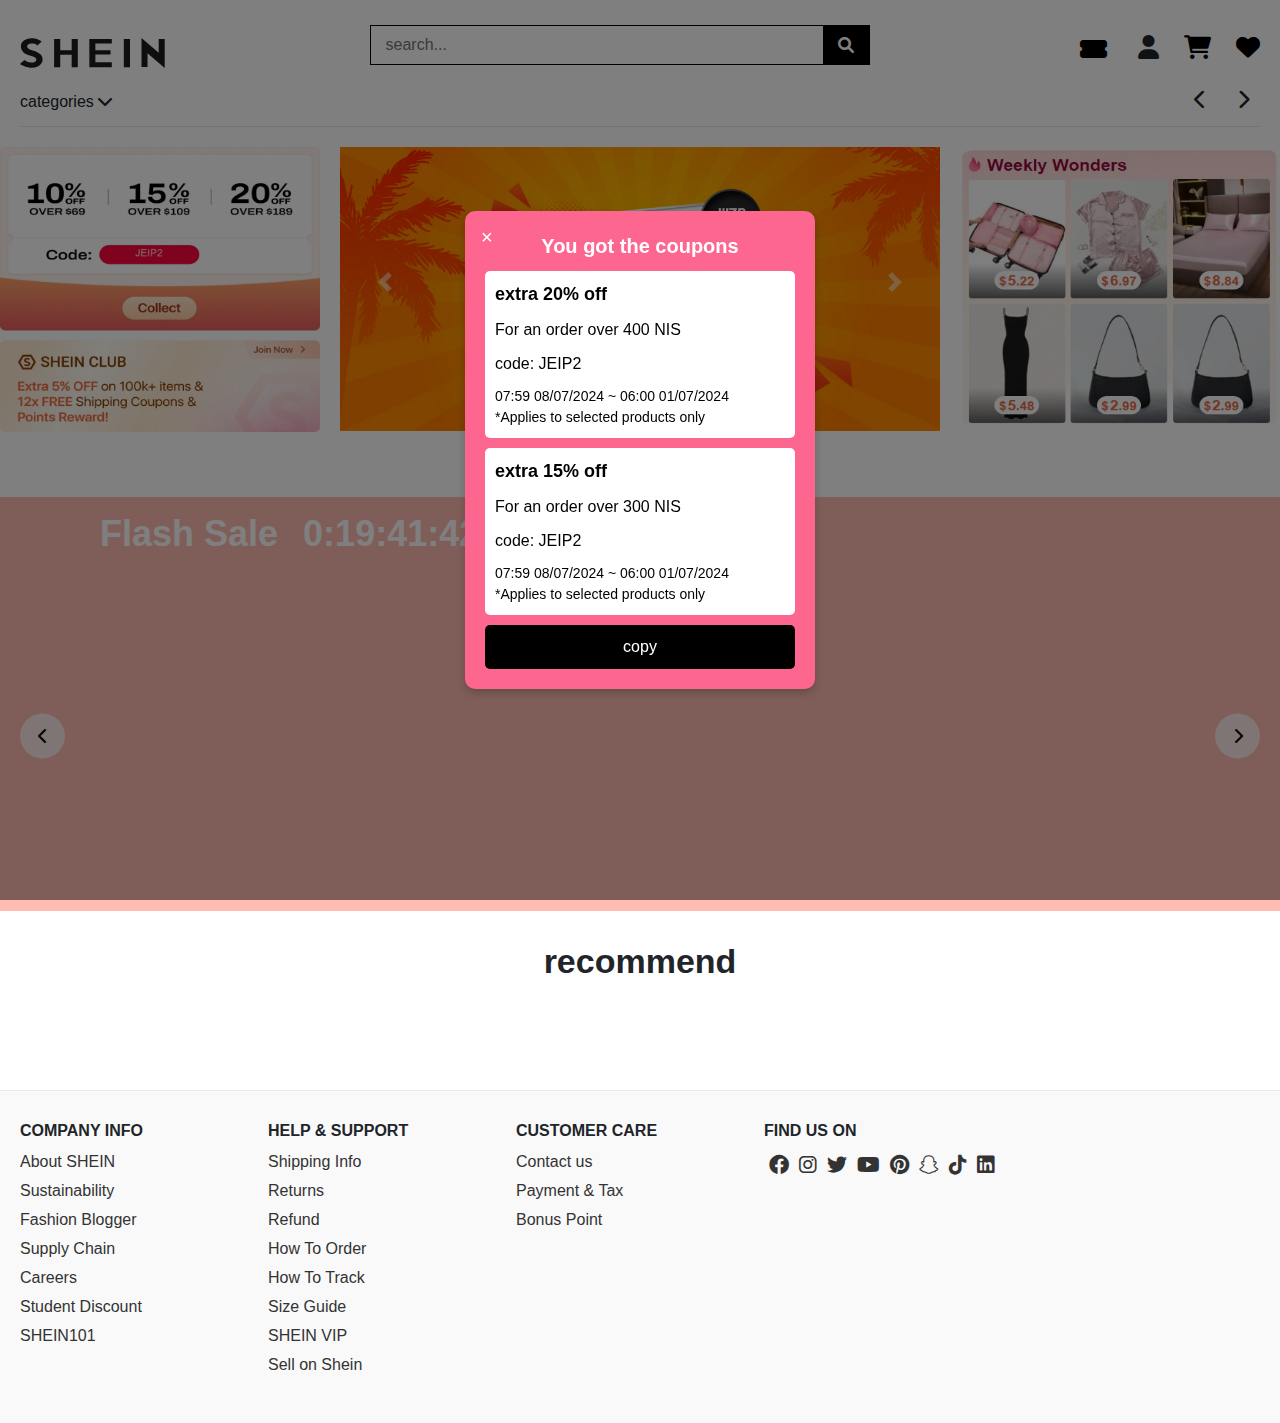
<file: index.html>
<!DOCTYPE html>
<html lang="en">
<head>
    <meta charset="UTF-8">
    <meta name="viewport" content="width=device-width, initial-scale=1.0">
    <title>Shein | homepage</title>
    <link href="https://stackpath.bootstrapcdn.com/bootstrap/4.5.2/css/bootstrap.min.css" rel="stylesheet">
    <link rel="stylesheet" href="https://cdnjs.cloudflare.com/ajax/libs/font-awesome/6.0.0-beta3/css/all.min.css">
    <link rel="stylesheet" href="styles.css">
</head>
<body>
    <div class="main-content">
    <nav>
        <div class="nav-top">
            <a href="index.html"><i class="logo"></i></a>
            <div class="search-bar">
                <input id="searchinput" type="text" placeholder="search...">
                <button onclick="search();">
                    <i class="fas fa-search search-icon"></i> 
                </button>
            </div>
            <div class="nav-icons">
                <button class="showcopon" onclick="showcopon();"><i class="fas fa-ticket-alt nav-icon"></i></button>
                <i class="fas fa-user nav-icon"></i>
                <a href="cart.html" class="cartnav"><i class="fas fa-shopping-cart nav-icon"></i></a>
                <a href="favourites.html" class="cartnav"><i class="fas fa-heart nav-icon"></i></a>
            </div>
        </div>
        <div class="nav-bottom">
            <ul class="categories">
                <li> categories <i class="fas fa-chevron-down"></i>
                    <ul class="categories-dropdown" id="listOfCategories">
                    </ul>
                </li>
            </ul>
            <div id="listOfCategories-nav">
                <div id="listOfCategoriesContainer"></div>
                <div id="scrollLeft"><i class="fas fa-chevron-left"></i></div>
                <div id="scrollRight"><i class="fas fa-chevron-right"></i></div>
            </div>
        </div>
        <hr class="hr">
    </nav>
    <main id="appear">
        
        <div class="images" id="carousel-img">
            <img src="imagesale.png" alt="saleimg" class="hotandsale">
            <div class="carousel-img">
                <div id="carouselExampleIndicators" class="carousel slide" data-ride="carousel">
                    <ol class="carousel-indicators">
                        <li data-target="#carouselExampleIndicators" data-slide-to="0" class="active"></li>
                        <li data-target="#carouselExampleIndicators" data-slide-to="1"></li>
                        <li data-target="#carouselExampleIndicators" data-slide-to="2"></li>
                        <li data-target="#carouselExampleIndicators" data-slide-to="3"></li>
                        <li data-target="#carouselExampleIndicators" data-slide-to="4"></li>
                        <li data-target="#carouselExampleIndicators" data-slide-to="5"></li>
                    </ol>
                    <div class="carousel-inner">
                        <div class="carousel-item active">
                            <img src="image1.webp" class="d-block w-100" alt="תמונה 1">
                        </div>
                        <div class="carousel-item">
                            <img src="image2.webp" class="d-block w-100" alt="תמונה 2">
                        </div>
                        <div class="carousel-item">
                            <img src="image3.webp" class="d-block w-100" alt="תמונה 3">
                        </div>
                        <div class="carousel-item">
                            <img src="image4.webp" class="d-block w-100" alt="תמונה 3">
                        </div>
                        <div class="carousel-item">
                            <img src="image5.webp" class="d-block w-100" alt="תמונה 2">
                        </div>
                        <div class="carousel-item">
                            <img src="image6.webp" class="d-block w-100" alt="תמונה 2">
                        </div>
                    </div>
                    <a class="carousel-control-prev" href="#carouselExampleIndicators" role="button" data-slide="prev">
                        <span class="carousel-control-prev-icon" aria-hidden="true"></span>
                        <span class="sr-only">קודם</span>
                    </a>
                    <a class="carousel-control-next" href="#carouselExampleIndicators" role="button" data-slide="next">
                        <span class="carousel-control-next-icon" aria-hidden="true"></span>
                        <span class="sr-only">הבא</span>
                    </a>
                </div>
            </div>
            <img src="imagehot.png" alt="saleimg" class="hotandsale">
            
        </div>
        <div class="flashSaleBorder" id="flashSaleBorder">
            <div class="flashdisplay">
                <div class="flashtextandcount">
                    <div class="flashSaletext">Flash Sale</div>
                    <div id="countdown">10:00</div>
                </div>
                <div class="flashSale">
                    <button class="arrow arrow-left" onclick="scrollLeft()"><i class="fas fa-chevron-left"></i></button>
                    <div id="flashSaleCard"></div>
                    <button class="arrow arrow-right" onclick="scrollRight()"><i class="fas fa-chevron-right"></i></button>
                </div>
            </div>
        </div>
        <h3 class="recommended">recommend</h3>
        <div id="recommended"></div>
    </main>
        <div id="disbutton">
            <button onclick="goback();" class="goback"><i class="fa-solid fa-arrow-right"></i></button>
        </div>
        
        <div class="sort-container" id="sort-container">
            <span class="sort-label">Sort By</span>
            <div class="sort-select-wrapper">
                <select class="sort-select" id="sortOptions">
                    <option value="recommended" selected>Recommend</option>
                    <option value="priceDesc">Price High to Low</option>
                    <option value="priceAsc">Price Low to High</option>
                    <option value="ratingDesc">Rating High to Low</option>
                </select>
            </div>
        </div>
        <div id="recipeCards"></div>
        <div id="items">
            <div id="product-image">
                    <div id="uniqueCarousel" class="custom-carousel">
                        <div id="carouselContent" class="custom-carousel-inner"></div>
                    </div>
                <div class="review" id="review"></div>
            </div>
            <div id="product-details">
                <button onclick="goback();" class="goback" class="gobackitem"><i class="fa-solid fa-arrow-right" ></i></button>
                <h3 id="nameOfItem"></h3>
                <div class="starAndStack">
                    <div id="stars">
                        <span class="star" data-value="1">&#9733;</span>
                        <span class="star" data-value="2">&#9733;</span>
                        <span class="star" data-value="3">&#9733;</span>
                        <span class="star" data-value="4">&#9733;</span>
                        <span class="star" data-value="5">&#9733;</span>
                        
                    </div>
                    <div class="canterInStack">
                        <p id="reviews"></p>
                        <div class="centerp"></div>
                        <div id="inStack"></div>
                    </div>
                </div>
                <div class="prices">
                    <div id="price"></div>
                    <div id="pricesale"></div>
                </div>
                <p id="description"></p>
                <div id="quantity">
                    <button id="minus" onclick="howMuch(0);">-</button>
                    <span id="num">1</span>
                    <button id="plus" onclick="howMuch(1);">+</button>
                </div>
                <button id="buyNow" onclick="buynow(currentProduct);" >add to cart</button>
                <button id="saveInHeart" onclick="saveInHeart(currentProduct);" >♡</button>

                    <div id="delivery-info">
                        <div>
                            <img src="image6.png" alt="Free Delivery">
                        </div>
                        <div>
                            <img src="image7.png" alt="Return Delivery">
                        </div>

                    </div>
            </div>
            <div id="bottom-reviews">
                <div id="bottom-review-container"></div>
            </div>
        </div>
    </div>
        <div class="popup-overlay" id="popupOverlay">
            <div class="popup">
                <button class="close-btn" onclick="closePopup()">×</button>
                <div class="title">You got the coupons</div>
                <div class="coupon">
                    <div class="discount">extra 20% off</div>
                    <div class="code">For an order over 400 NIS</div>
                    <div class="code">code: JEIP2</div>
                    <div class="details">
                        07:59 08/07/2024 ~ 06:00 01/07/2024<br>
                        *Applies to selected products only
                    </div>
                </div>
                <div class="coupon">
                    <div class="discount">extra 15% off</div>
                    <div class="code">For an order over 300 NIS</div>
                    <div class="code">code: JEIP2</div>
                    <div class="details">
                        07:59 08/07/2024 ~ 06:00 01/07/2024<br>
                        *Applies to selected products only
                    </div>
                </div>
                <button class="button" onclick="copyCopon()">copy</button>
                <!--<span id="copied-text" style="display: none;">Copied!</span>-->
            </div>
        </div>
        <footer class="footer">
            <div class="company-info">
                <h3>COMPANY INFO</h3>
                <ul>
                    <li><a href="notFound.html">About SHEIN</a></li>
                    <li><a href="notFound.html">Sustainability</a></li>
                    <li><a href="notFound.html">Fashion Blogger</a></li>
                    <li><a href="notFound.html">Supply Chain</a></li>
                    <li><a href="notFound.html">Careers</a></li>
                    <li><a href="notFound.html">Student Discount</a></li>
                    <li><a href="notFound.html">SHEIN101</a></li>
                </ul>
            </div>
            <div class="help-support">
                <h3>HELP & SUPPORT</h3>
                <ul>
                    <li><a href="notFound.html">Shipping Info</a></li>
                    <li><a href="notFound.html">Returns</a></li>
                    <li><a href="notFound.html">Refund</a></li>
                    <li><a href="notFound.html">How To Order</a></li>
                    <li><a href="notFound.html">How To Track</a></li>
                    <li><a href="notFound.html">Size Guide</a></li>
                    <li><a href="notFound.html">SHEIN VIP</a></li>
                    <li><a href="notFound.html">Sell on Shein</a></li>
                </ul>
            </div>
            <div class="customer-care">
                <h3>CUSTOMER CARE</h3>
                <ul>
                    <li><a href="contact.html">Contact us</a></li>
                    <li><a href="notFound.html">Payment & Tax</a></li>
                    <li><a href="notFound.html">Bonus Point</a></li>
                </ul>
            </div>
            <div class="social-section">
                <h3>FIND US ON</h3>
                <div class="social-icons">
                    <a href="https://www.facebook.com/SHEINOFFICIAL/" target="_blank" rel="noopener noreferrer"><i class="fab fa-facebook"></i></a>
                    <a href="https://www.instagram.com/sheinofficial/" target="_blank" rel="noopener noreferrer"><i class="fab fa-instagram"></i></a>
                    <a href="https://mobile.twitter.com/SHEIN_News" target="_blank" rel="noopener noreferrer"><i class="fab fa-twitter"></i></a>
                    <a href="https://www.youtube.com/user/sheinsidevideo" target="_blank" rel="noopener noreferrer"><i class="fab fa-youtube"></i></a>
                    <a href="https://www.pinterest.com/SHEINofficial/" target="_blank" rel="noopener noreferrer"><i class="fab fa-pinterest"></i></a>
                    <a href="https://www.snapchat.com/add/sheinofficial" target="_blank" rel="noopener noreferrer"><i class="fab fa-snapchat"></i></a>
                    <a href="https://www.tiktok.com/@shein_official" target="_blank" rel="noopener noreferrer"><i class="fab fa-tiktok"></i></a>
                    <a href="https://www.linkedin.com/careersite/sheinus" target="_blank" rel="noopener noreferrer"><i class="fab fa-linkedin"></i></a>
                </div>
                <!-- <div class="signup-section full-width">
                    <h3>SIGN UP FOR SHEIN STYLE NEWS</h3>
                    <div class="sectioneandt">
                        <input type="email" placeholder="Your Email Address">
                        <button>Subscribe</button>
                    </div>
                    <div class="sectioneandt">
                        <input type="text" placeholder="WhatsApp Account">
                    <button>Subscribe</button>
                    </div>
                    
                </div> -->
            </div>
            
            
        </footer>
    
</body>
<script src="script.js"></script>
<script src="https://code.jquery.com/jquery-3.5.1.slim.min.js"></script>
<script src="https://cdn.jsdelivr.net/npm/@popperjs/core@2.5.3/dist/umd/popper.min.js"></script>
<script src="https://stackpath.bootstrapcdn.com/bootstrap/4.5.2/js/bootstrap.min.js"></script>
</html>
</file>
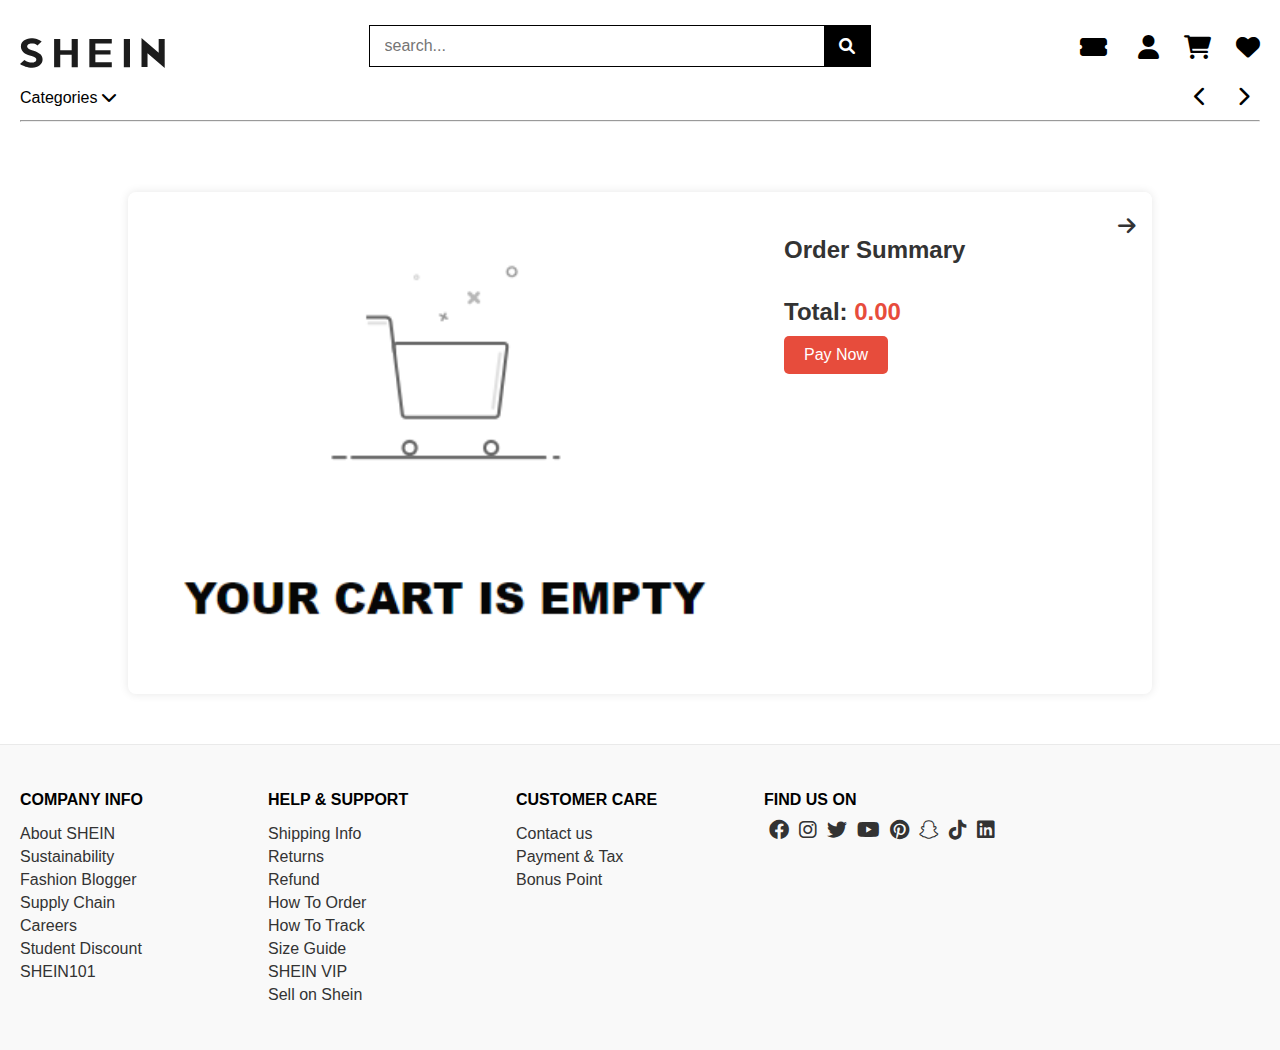
<file: cart.html>
<!DOCTYPE html>
<html lang="en">
<head>
    <meta charset="UTF-8">
    <meta name="viewport" content="width=device-width, initial-scale=1.0">
    <link rel="stylesheet" href="https://cdnjs.cloudflare.com/ajax/libs/font-awesome/5.15.3/css/all.min.css">
    <link rel="stylesheet" href="https://cdnjs.cloudflare.com/ajax/libs/font-awesome/6.0.0-beta3/css/all.min.css">
    <link rel="stylesheet" href="style2.css">
    <title>Shein | cart</title>
</head>
<body>
    <div class="main-content">
    <nav>
        <div class="nav-top">
            <a href="index.html"><i class="logo"></i></a>
            <div class="search-bar">
                <input id="searchinput" type="text" placeholder="search...">
                <button onclick="search();">
                    <i class="fas fa-search search-icon"></i> 
                </button>
            </div>
            <div class="nav-icons">
                <button class="showcopon" onclick="showcopon();"><i class="fas fa-ticket-alt nav-icon"></i></button>
                <i class="fas fa-user nav-icon"></i>
                <a href="cart.html" class="cartnav"><i class="fas fa-shopping-cart nav-icon"></i></a>
                <a href="favourites.html" class="cartnav"><i class="fas fa-heart nav-icon"></i></a>
            </div>
        </div>
        <div class="nav-bottom">
            <ul class="categories">
                <li> Categories <i class="fas fa-chevron-down"></i>
                    <ul class="categories-dropdown" id="listOfCategories">
                    </ul>
                </li>
            </ul>
            <div id="listOfCategories-nav">
                
                <div id="listOfCategoriesContainer"></div>
                <div id="scrollLeft"><i class="fas fa-chevron-left"></i></div>
                <div id="scrollRight"><i class="fas fa-chevron-right"></i></div>
            </div>
        </div>
        <hr class="hr">
    </nav>
    <div class="container">
        <div class="cart-section">
            <div class="cart-table-container">
                <table id="colInCart" class="cart-table">
                </table>
                <img src="image8.png" alt="emptyCart" id="emptyCart">
            </div>
        </div>
        <div class="summary-section">
            <p class="total">Order Summary</p>
            <p class="total">Total: <span id="totalSum"></span></p>
            <button id="pay">Pay Now</button>
        </div>
        <button onclick="goback();" class="goback"><i class="fa-solid fa-arrow-right"></i></button>
    </div>
    </div>
    <div class="popup-overlay" id="popupOverlay">
        <div class="popup">
            <button class="close-btn" onclick="closePopup()">×</button>
            <div class="title">You got the coupons</div>
            <div class="coupon">
                <div class="discount">extra 20% off</div>
                <div class="code">For an order over 400 NIS</div>
                <div class="code">code: JEIP2</div>
                <div class="details">
                    07:59 08/07/2024 ~ 06:00 01/07/2024<br>
                    *Applies to selected products only
                </div>
            </div>
            <div class="coupon">
                <div class="discount">extra 15% off</div>
                <div class="code">For an order over 300 NIS</div>
                <div class="code">code: JEIP2</div>
                <div class="details">
                    07:59 08/07/2024 ~ 06:00 01/07/2024<br>
                    *Applies to selected products only
                </div>
            </div>
            <button class="button" onclick="copyCopon()">copy</button>
            <!--<span id="copied-text" style="display: none;">Copied!</span>-->
        </div>
    </div>
    <footer class="footer">
        <div class="company-info">
            <h3>COMPANY INFO</h3>
            <ul>
                <li><a href="notFound.html">About SHEIN</a></li>
                <li><a href="notFound.html">Sustainability</a></li>
                <li><a href="notFound.html">Fashion Blogger</a></li>
                <li><a href="notFound.html">Supply Chain</a></li>
                <li><a href="notFound.html">Careers</a></li>
                <li><a href="notFound.html">Student Discount</a></li>
                <li><a href="notFound.html">SHEIN101</a></li>
            </ul>
        </div>
        <div class="help-support">
            <h3>HELP & SUPPORT</h3>
            <ul>
                <li><a href="notFound.html">Shipping Info</a></li>
                <li><a href="notFound.html">Returns</a></li>
                <li><a href="notFound.html">Refund</a></li>
                <li><a href="notFound.html">How To Order</a></li>
                <li><a href="notFound.html">How To Track</a></li>
                <li><a href="notFound.html">Size Guide</a></li>
                <li><a href="notFound.html">SHEIN VIP</a></li>
                <li><a href="notFound.html">Sell on Shein</a></li>
            </ul>
        </div>
        <div class="customer-care">
            <h3>CUSTOMER CARE</h3>
            <ul>
                <li><a href="contact.html">Contact us</a></li>
                <li><a href="notFound.html">Payment & Tax</a></li>
                <li><a href="notFound.html">Bonus Point</a></li>
            </ul>
        </div>
        <div class="social-section">
            <h3>FIND US ON</h3>
            <div class="social-icons">
                <a href="https://www.facebook.com/SHEINOFFICIAL/" target="_blank" rel="noopener noreferrer"><i class="fab fa-facebook"></i></a>
                <a href="https://www.instagram.com/sheinofficial/" target="_blank" rel="noopener noreferrer"><i class="fab fa-instagram"></i></a>
                <a href="https://mobile.twitter.com/SHEIN_News" target="_blank" rel="noopener noreferrer"><i class="fab fa-twitter"></i></a>
                <a href="https://www.youtube.com/user/sheinsidevideo" target="_blank" rel="noopener noreferrer"><i class="fab fa-youtube"></i></a>
                <a href="https://www.pinterest.com/SHEINofficial/" target="_blank" rel="noopener noreferrer"><i class="fab fa-pinterest"></i></a>
                <a href="https://www.snapchat.com/add/sheinofficial" target="_blank" rel="noopener noreferrer"><i class="fab fa-snapchat"></i></a>
                <a href="https://www.tiktok.com/@shein_official" target="_blank" rel="noopener noreferrer"><i class="fab fa-tiktok"></i></a>
                <a href="https://www.linkedin.com/careersite/sheinus" target="_blank" rel="noopener noreferrer"><i class="fab fa-linkedin"></i></a>
            </div>
            
        </div>
        
        
    </footer>
    <script src="sriptCart.js"></script>
</body>
</html>
</file>
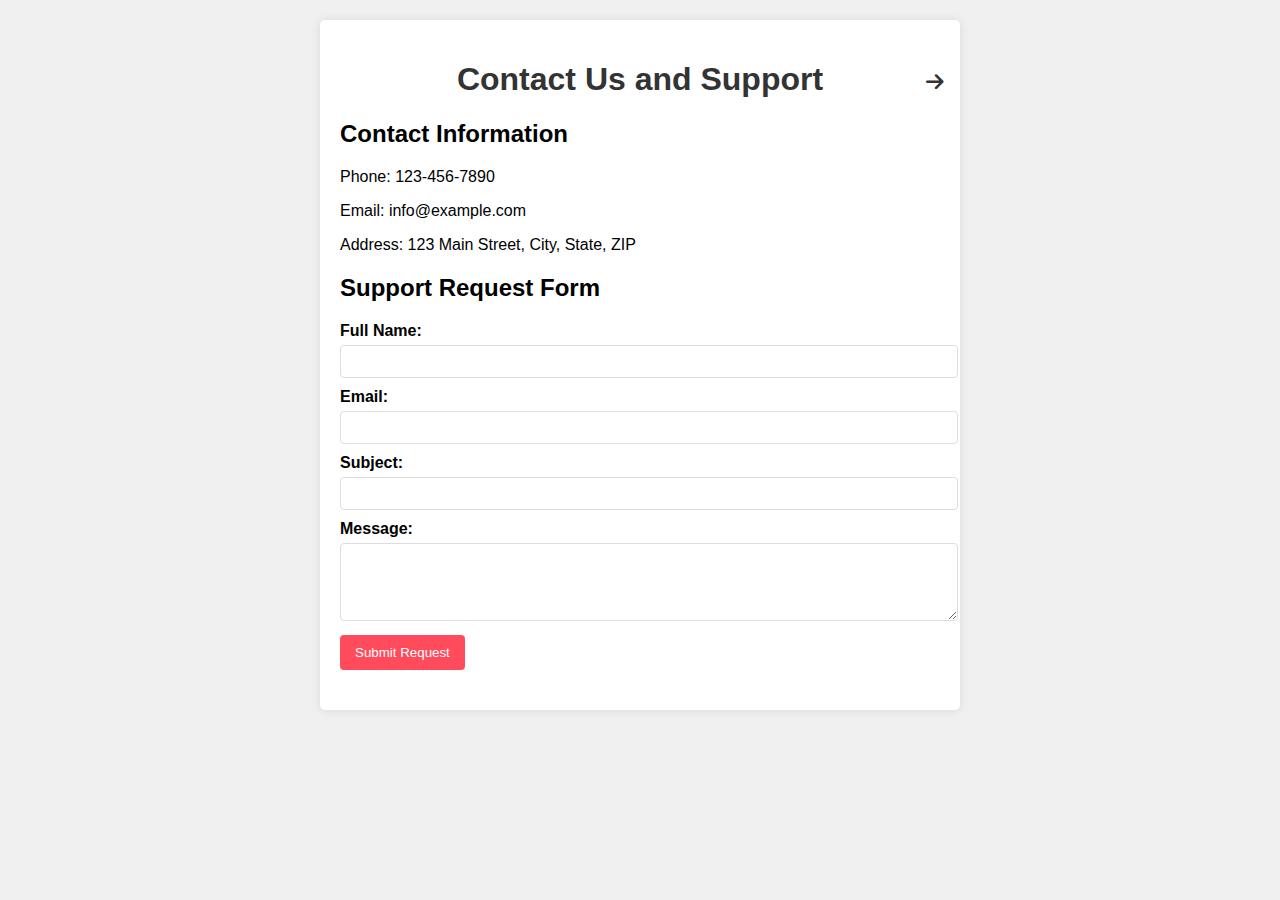
<file: contact.html>
<!DOCTYPE html>
<html lang="en">
<head>
    <meta charset="UTF-8">
    <meta name="viewport" content="width=device-width, initial-scale=1.0">
    <title>Contact Us and Support</title>
    <link rel="stylesheet" href="https://cdnjs.cloudflare.com/ajax/libs/font-awesome/6.0.0-beta3/css/all.min.css">
    <link rel="stylesheet" href="contact.css">
</head>
<body>
    <div class="container">
        <button onclick="goback();" class="goback"><i class="fa-solid fa-arrow-right"></i></button>
        <h1>Contact Us and Support</h1>
        
        <div class="contact-info">
            <h2>Contact Information</h2>
            <p>Phone: 123-456-7890</p>
            <p>Email: info@example.com</p>
            <p>Address: 123 Main Street, City, State, ZIP</p>
        </div>
        
        <div class="support-form">
            <h2>Support Request Form</h2>
            <form>
                <label for="name">Full Name:</label>
                <input type="text" id="name" name="name" required>
                
                <label for="email">Email:</label>
                <input type="email" id="email" name="email" required>
                
                <label for="subject">Subject:</label>
                <input type="text" id="subject" name="subject" required>
                
                <label for="message">Message:</label>
                <textarea id="message" name="message" rows="4" required></textarea>
                
                <button type="submit" class="buttoncontact" clonclick="submitclick();">Submit Request</button>
            </form>
        </div>
    </div>
    <script src="contact.js"></script>
</body>
</html>
</file>
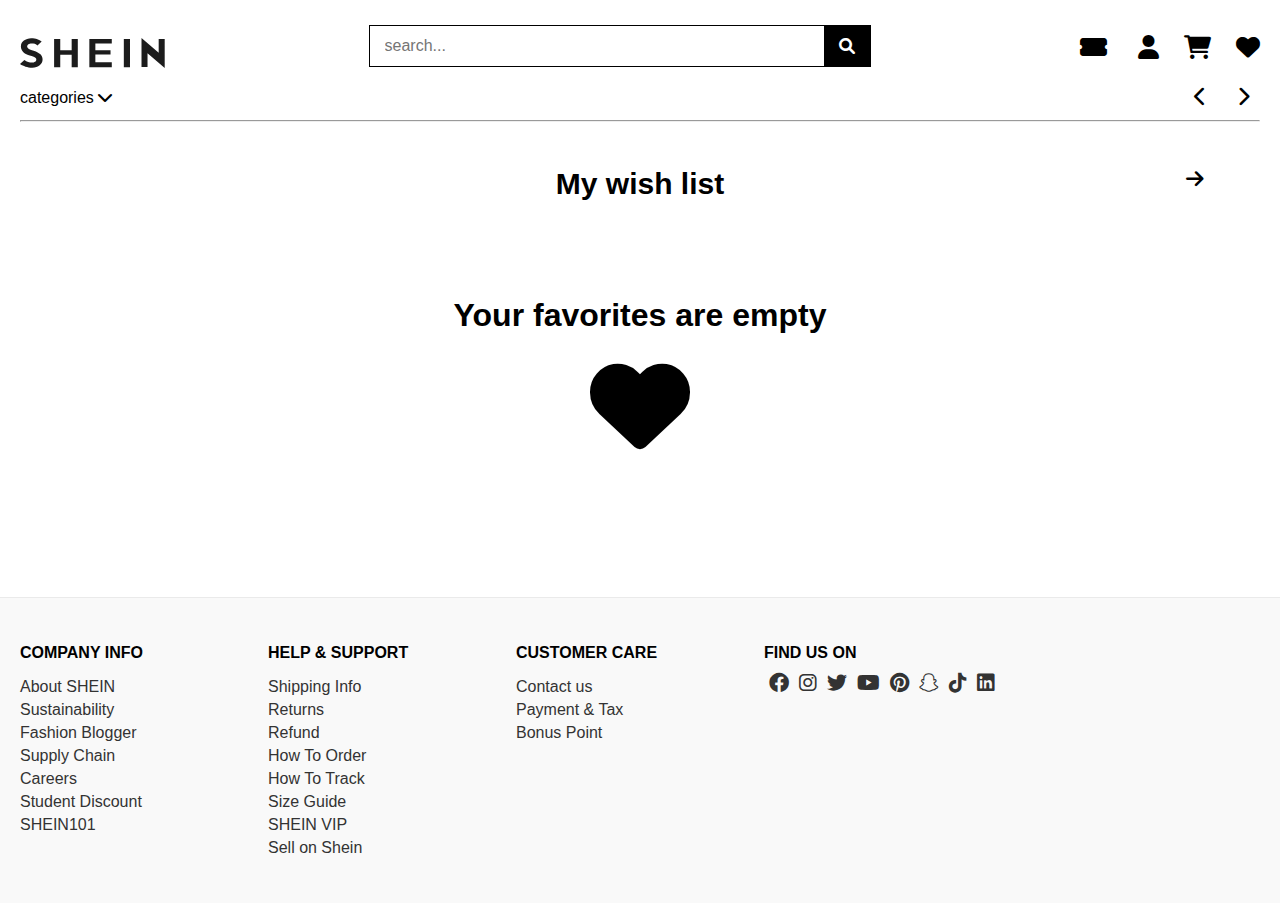
<file: favourites.html>
<!DOCTYPE html>
<html lang="en">
<head>
    <meta charset="UTF-8">
    <meta name="viewport" content="width=device-width, initial-scale=1.0">
    <link rel="stylesheet" href="https://cdnjs.cloudflare.com/ajax/libs/font-awesome/5.15.3/css/all.min.css">
    <link rel="stylesheet" href="https://cdnjs.cloudflare.com/ajax/libs/font-awesome/6.0.0-beta3/css/all.min.css">
    <link rel="stylesheet" href="favourites.css">
    <title>Shein | favorites</title>
</head>
<body>
    <div class="main-content">
    <nav>
        <div class="nav-top">
            <a href="index.html"><i class="logo"></i></a>
            <div class="search-bar">
                <input id="searchinput" type="text" placeholder="search...">
                <button onclick="search();">
                    <i class="fas fa-search search-icon"></i> 
                </button>
            </div>
            <div class="nav-icons">
                <button class="showcopon" onclick="showcopon();"><i class="fas fa-ticket-alt nav-icon"></i></button>
                <i class="fas fa-user nav-icon"></i>
                <a href="cart.html" class="cartnav"><i class="fas fa-shopping-cart nav-icon"></i></a>
                <a href="favourites.html" class="cartnav"><i class="fas fa-heart nav-icon"></i></a>
            </div>
        </div>
        <div class="nav-bottom">
            <ul class="categories">
                <li> categories <i class="fas fa-chevron-down"></i>
                    <ul class="categories-dropdown" id="listOfCategories">
                    </ul>
                </li>
            </ul>
            <div id="listOfCategories-nav">
                
                <div id="listOfCategoriesContainer"></div>
                <div id="scrollLeft"><i class="fas fa-chevron-left"></i></div>
                <div id="scrollRight"><i class="fas fa-chevron-right"></i></div>
            </div>
        </div>
        <hr class="hr">
    </nav>
    
    <button onclick="goback();" class="goback"><i class="fa-solid fa-arrow-right"></i></button>
    <h2 class="listtext">My wish list</h2>
    <div id="recipeCards"></div>
    <div id="emptyCart">
        <h1>Your favorites are empty</h1>
        <i class="fas fa-heart emptyCarticon"></i>
    </div>
    </div>
    <div class="popup-overlay" id="popupOverlay">
        <div class="popup">
            <button class="close-btn" onclick="closePopup()">×</button>
            <div class="title">You got the coupons</div>
            <div class="coupon">
                <div class="discount">extra 20% off</div>
                <div class="code">For an order over 400 NIS</div>
                <div class="code">code: JEIP2</div>
                <div class="details">
                    07:59 21/07/2024 ~ 06:00 22/07/2024<br>
                    *Applies to selected products only
                </div>
            </div>
            <div class="coupon">
                <div class="discount">extra 15% off</div>
                <div class="code">For an order over 300 NIS</div>
                <div class="code">code: JEIP2</div>
                <div class="details">
                    07:59 21/07/2024 ~ 06:00 22/07/2024<br>
                    *Applies to selected products only
                </div>
            </div>
            <button class="button" onclick="copyCopon()">copy</button>
            <!--<span id="copied-text" style="display: none;">Copied!</span>-->
        </div>
    </div>
    <footer class="footer">
        <div class="company-info">
            <h3>COMPANY INFO</h3>
            <ul>
                <li><a href="notFound.html">About SHEIN</a></li>
                <li><a href="notFound.html">Sustainability</a></li>
                <li><a href="notFound.html">Fashion Blogger</a></li>
                <li><a href="notFound.html">Supply Chain</a></li>
                <li><a href="notFound.html">Careers</a></li>
                <li><a href="notFound.html">Student Discount</a></li>
                <li><a href="notFound.html">SHEIN101</a></li>
            </ul>
        </div>
        <div class="help-support">
            <h3>HELP & SUPPORT</h3>
            <ul>
                <li><a href="notFound.html">Shipping Info</a></li>
                <li><a href="notFound.html">Returns</a></li>
                <li><a href="notFound.html">Refund</a></li>
                <li><a href="notFound.html">How To Order</a></li>
                <li><a href="notFound.html">How To Track</a></li>
                <li><a href="notFound.html">Size Guide</a></li>
                <li><a href="notFound.html">SHEIN VIP</a></li>
                <li><a href="notFound.html">Sell on Shein</a></li>
            </ul>
        </div>
        <div class="customer-care">
            <h3>CUSTOMER CARE</h3>
            <ul>
                <li><a href="notFound.html">Contact us</a></li>
                <li><a href="notFound.html">Payment & Tax</a></li>
                <li><a href="notFound.html">Bonus Point</a></li>
            </ul>
        </div>
        <div class="social-section">
            <h3>FIND US ON</h3>
            <div class="social-icons">
                <a href="https://www.facebook.com/SHEINOFFICIAL/" target="_blank" rel="noopener noreferrer"><i class="fab fa-facebook"></i></a>
                <a href="https://www.instagram.com/sheinofficial/" target="_blank" rel="noopener noreferrer"><i class="fab fa-instagram"></i></a>
                <a href="https://mobile.twitter.com/SHEIN_News" target="_blank" rel="noopener noreferrer"><i class="fab fa-twitter"></i></a>
                <a href="https://www.youtube.com/user/sheinsidevideo" target="_blank" rel="noopener noreferrer"><i class="fab fa-youtube"></i></a>
                <a href="https://www.pinterest.com/SHEINofficial/" target="_blank" rel="noopener noreferrer"><i class="fab fa-pinterest"></i></a>
                <a href="https://www.snapchat.com/add/sheinofficial" target="_blank" rel="noopener noreferrer"><i class="fab fa-snapchat"></i></a>
                <a href="https://www.tiktok.com/@shein_official" target="_blank" rel="noopener noreferrer"><i class="fab fa-tiktok"></i></a>
                <a href="https://www.linkedin.com/careersite/sheinus" target="_blank" rel="noopener noreferrer"><i class="fab fa-linkedin"></i></a>
            </div>
            <!-- <div class="signup-section full-width">
                <h3>SIGN UP FOR SHEIN STYLE NEWS</h3>
                <div class="sectioneandt">
                    <input type="email" placeholder="Your Email Address">
                    <button>Subscribe</button>
                </div>
                <div class="sectioneandt">
                    <input type="text" placeholder="WhatsApp Account">
                <button>Subscribe</button>
                </div>
                
            </div> -->
        </div>
        
        
    </footer>
    
    <script src="favourites.js"></script>
</body>
</html>
</file>
<file: styles.css>
body {
    display: flex;
    flex-direction: column;
    min-height: 100vh;
    font-family: Arial, sans-serif;
    margin: 0;
    padding: 0;
}
.logo {
    display: inline-block;
    background: url([data-uri]) no-repeat;
    background-size: 100%;
    width: 145px;
    height: 35px;
    margin-top: 13px;
    
  }

  nav {
    padding: 10px 20px;
}
.main-content {
    flex: 1 0 auto;
}
.nav-top {
    display: flex;
    margin-top: 15px;
    justify-content: space-between;
    width: 100%;
}

.search-bar {
    display: flex;
    align-items: center;
    border: 1px solid black;
    overflow: hidden;
    width: 500px;
    height: 40px;
}

.search-bar input[type="text"] {
    outline: none;
    border: none;
    padding: 15px;
    flex-grow: 1;
    font-size: 16px;
}

.search-bar button {
    background: black;
    border: none;
    padding: 15px;
    display: flex;
    align-items: center;
    justify-content: center;
    height: 100%;
}

.search-icon {
    color: white;
    font-size: 16px;
}

.nav-icons {
    display: flex;
    margin-top: 10px;
    gap: 25px;
}

.nav-icon {
    font-size: 24px;
    cursor: pointer;
}

.nav-bottom {
    display: flex;
    justify-content: space-between;
    align-items: center;
    overflow: hidden;
}

.categories {
    list-style-type: none;
    padding: 0;
    margin: 0;
    display: flex;
    gap: 20px;
    white-space: nowrap;
}

.categories-dropdown {
    display: none;
    position: absolute;
    left: 0;
    padding-left: 7px;
    /* margin-top: 12px; */
    background-color: #f9f9f9;
    box-shadow: 0px 0px 0px 0px rgba(0,0,0,0.2);
    z-index: 1;
    max-height: 350px;
    overflow-y: auto;
}

.categories:hover .categories-dropdown {
    display: block;
}

.categories-dropdown li {
    padding: 12px 16px;
    text-decoration: none;
    display: block;
    color: #666;
}

.categories-dropdown li:hover {
    background-color: #f1f1f1;
}

.hr {
    margin-top: 2px;
    margin-bottom: 10px;
}

#recipeCards, #recommended {
    display: flex;
    flex-wrap: wrap;
    gap: 5px; 
    padding-left: 120px;
    padding-right: 70px; 
    padding-top: 20px;
    padding-bottom: 30px;
    justify-content: flex-start;
}

.product-card {
    width: 100%;
    max-width: 200px;
    height: auto;
    border: 1px solid #ccc;
    padding: 10px;
    display: flex;
    flex-direction: column;
    align-items: center;
    justify-content: space-between;
    cursor: pointer;
    text-align: center;
    border-radius: 10px;
    background-color: #fff;
    box-shadow: 0 2px 5px rgba(0, 0, 0, 0.1);
}

.product-card img {
    width: 150px;
    height: 150px;
    object-fit: cover;
    border-radius: 10px;
    transition: transform 0.3s ease-in-out;
}

.product-card img:hover {
    transform: scale(1.1);
}

.product-card h3 {
    font-size: 16px;
    margin: 10px 0 0 0;
}

.product-card h4 {
    font-size: 14px;
    margin: 5px 0;
    color: #000;
}

.product-card .centerCard {
    display: flex;
    flex-direction: column;
    align-items: center;
    width: 100%;
}

.product-card .addToCart {
    text-align: right;
    font-size: 16px;
    padding: 5px 9px;
    background-color: #ffffff;
    color: #000000;
    border-radius: 20px;
    border: 0.4px solid black;
}

.product-card .addToCart:hover {
    background-color: #000000;
    color: #ffffff;
}

#listOfCategories-nav {
    display: flex;
    align-items: center;
    gap: 10px;
    flex-grow: 1;
    overflow: hidden;
}

#listOfCategoriesContainer {
    overflow: -moz-scrollbars-none;
    -ms-overflow-style: none;
    scrollbar-width: none;
    display: flex;
    align-items: center;
    overflow-x: auto;
    white-space: nowrap;
    flex-grow: 1;
}

#listOfCategoriesContainer > div {
    padding: 10px 15px;
    cursor: pointer;
}
div#sort-container {
    margin-left: 120px;
    width: 227px;
    padding: 0;
}
#scrollLeft, #scrollRight {
    cursor: pointer;
    padding: 10px;
}

#scrollLeft i, #scrollRight i {
    font-size: 20px;
}

.carousel-control-prev,
.carousel-control-next {
    top: 50%;
    transform: translateY(-60%);
}

.carousel-img {
    display: flex;
    justify-content: center;
    align-items: center;
    width: 50%;
    height: 300px;
}

.carousel-inner {
    width: 600px;
    height: 300px;
}

.images {
    display: flex;
}

.hotandsale {
    height: 285px;
    width: 25%;
}

.listOfCategoriesContainer::-webkit-scrollbar {
    display: none;
}

#hoveredImage {
    max-width: 200px;
    max-height: 300px;
}

#items {
    display: flex;
    max-width: 1000px;
    margin: 0 auto;
    font-family: Arial, sans-serif;
    position: relative;
}

#product-image {
    flex: 1;
    padding: 20px;
    top: 0;
    height: 500px;
    overflow-y: auto;
    position: relative;
    -ms-overflow-style: none;
    scrollbar-width: none;
}

#product-image::-webkit-scrollbar {
    display: none;
}

#product-image img {
    width: 77%;
    height: auto;
}

#product-details {
    flex: 1;
    padding: 20px;
}

#nameOfItem {
    font-size: 24px;
    margin-bottom: 10px;
}

#stars, #starsrev {
    color: #ffa500;
    margin-bottom: 10px;
}

#price {
    font-size: 24px;
    font-weight: bold;
    margin-bottom: 10px;
}

#description {
    margin-bottom: 20px;
}

#colors, #sizes {
    margin-bottom: 15px;
}

.color-option {
    display: inline-block;
    width: 20px;
    height: 20px;
    border-radius: 50%;
    margin-right: 5px;
}

.color-option.black { background-color: black; }
.color-option.red { background-color: red; }

#sizes button {
    background: none;
    border: 1px solid #ccc;
    padding: 5px 10px;
    margin-right: 5px;
    cursor: pointer;
}

#sizes button.selected {
    background-color: #f0f0f0;
}

#quantity {
    display: flex;
    align-items: center;
    margin-bottom: 20px;
}

#quantity button {
    width: 30px;
    height: 30px;
    background: none;
    border: 1px solid #ccc;
    cursor: pointer;
}

#quantity span {
    margin: 0 10px;
}

#buyNow {
    background-color: #e53935;
    color: white;
    border: none;
    border-radius: 5px;
    padding: 10px 20px;
    font-size: 18px;
    cursor: pointer;
    margin-right: 10px;
}

#buyNow:hover {
    border: none;
    background-color: #ffffff;
    color: #e53935;
    border: 1px solid #e53935;
}

#saveInHeart {
    background: none;
    border: 1px solid #ccc;
    padding: 10px 15px;
    font-size: 18px;
    cursor: pointer;
}

#delivery-info {
    margin-top: 20px;
}

#delivery-info div {
    display: flex;
    align-items: center;
    margin-bottom: 10px;
}

#delivery-info img {
    width: 300px;
    margin-right: 10px;
}

.starAndStack {
    display: flex;
    align-items: center;
}

#stars {
    display: flex;
}

.star {
    font-size: 2em;
    color: lightgray;
    cursor: pointer;
    position: relative;
}

.starrev {
    font-size: 1.5em;
    color: lightgray;
    cursor: pointer;
    position: relative;
}

.star.filled, .starrev.filledrev {
    color: gold;
}

.centerp {
    background-color: black;
    width: 0.5px;
    height: 20px;
    margin: 0 10px;
    font-size: 1em;
}

.canterInStack {
    display: flex;
    align-items: center;
}

#inStack {
    color: gold;
    font-size: 1em;
    margin-bottom: 3px;
}

#reviews {
    padding-left: 10px;
    padding-right: 3px;
    margin-bottom: 5px;
    color: rgb(179, 175, 175);
}

#bottom-reviews {
    display: none;
    margin-top: 50px;
    padding: 20px;
    background-color: #f9f9f9;
    border-radius: 8px;
}

#bottom-review-container {
    max-width: 800px;
    margin: 0 auto;
}

.popup-overlay {
    position: fixed;
    top: 0;
    left: 0;
    width: 100%;
    height: 100%;
    background-color: rgba(0, 0, 0, 0.5);
    display: none;
    justify-content: center;
    align-items: center;
    z-index: 9999;
}

.popup {
    width: 350px;
    padding: 20px;
    background-color: #fd668f;
    color: white;
    box-shadow: 0 4px 8px rgba(0, 0, 0, 0.2);
    border-radius: 10px;
    position: relative;
}

.popup .title {
    font-size: 20px;
    font-weight: bold;
    margin-bottom: 10px;
    text-align: center;
}

.coupon {
    background-color: white;
    color: black;
    padding: 10px;
    margin-bottom: 10px;
    border-radius: 5px;
}

.coupon .discount {
    font-size: 18px;
    font-weight: bold;
}

.coupon .code {
    font-size: 16px;
    margin: 10px 0;
}

.coupon .details {
    font-size: 14px;
}

.button {
    display: block;
    width: 100%;
    padding: 10px;
    background-color: black;
    color: white;
    text-align: center;
    border: none;
    border-radius: 5px;
    cursor: pointer;
    margin-top: 10px;
}

.button:hover {
    background-color: #333;
}

.close-btn {
    position: absolute;
    top: 10px;
    left: 10px;
    background: none;
    border: none;
    color: white;
    font-size: 20px;
    cursor: pointer;
}

.close-btn:hover {
    color: #ccc;
}

#emptyCart {
    display: none;
}

.flashSale {
    display: flex;
    justify-content: center;
    align-items: center;
    height: 350px;
    border-radius: 4px;
    overflow: hidden;
    position: relative;
}

#flashSaleCard {
    display: flex;
    scroll-behavior: smooth;
    padding: 8px;
    overflow-x: scroll;
    -ms-overflow-style: none;
    scrollbar-width: none;
    gap: 20px; /* Add space between flash sale cards */
}

#flashSaleCard::-webkit-scrollbar {
    display: none;
}

.arrow {
    position: absolute;
    top: 50%;
    transform: translateY(-50%);
    background-color: rgba(255, 255, 255, 0.7);
    border: none;
    padding: 8px;
    cursor: pointer;
    border-radius: 100%;
    width: 45px;
    height: 45px;
}

.arrow-left {
    left: 20px;
}

.arrow-right {
    right: 20px;
}

.showcopon {
    background-color: #ffffff;
    border: none;
    display: flex;
    align-items: center;
    justify-content: center;
    margin-top: -9px;
    height: 100%;
}

.sort-container {
    margin-left: 5px;
    padding: 10px;
}

.select-selected, .select-items div {
    font-size: 14px;
}

.flashtextandcount {
    padding-top: 10px;
    margin-left: 100px;
    gap: 25px;
    display: flex;
    font-size: 36px;
    color: #ffffff;
    font-weight: bold;
}

.flashdisplay {
    background-color: #ffbcb2;
}

.flashSaleBorder {
    padding-top: 50px;
}

.cartnav {
    color: #000000;
}

.goback {
    font-size: 20px;
    margin-right: 82px;
    float: right;
    text-align: right;
    border: none;
    background-color: #ffffff;
}

#disbutton {
    margin-top: 17px;
}

.recommended {
    text-align: center;
    padding-top: 30px;
    font-size: 34px;
    font-weight: bold;
}

.review {
    width: 100%;
    height: 100%;
    background-color: #fff;
    border: 1px solid #ddd;
    border-radius: 5px;
    padding: 15px;
    margin-bottom: 20px;
    box-shadow: 0 2px 4px rgba(0,0,0,0.1);
}
.review-header {
    display: flex;
    justify-content: space-between;
    margin-bottom: 5px;
}

.reviewer-name {
    font-weight: bold;
}

.review-date {
    color: #999;
    font-size: 0.9em;
}

.review-rating {
    margin-bottom: 5px;
    display: flex;
    align-items: center;
}

.review-comment {
    font-size: 1.1em;
    margin-bottom: 5px;
}

.review-email {
    color: #666;
    font-size: 0.9em;
}

.hrrev {
    margin-bottom: 0px;
}

.footer {
    flex-shrink: 0;
    display: flex;
    flex-wrap: wrap;
    padding: 20px;
    background-color: #f9f9f9;
    justify-content: space-between;
    border-top: 1px solid #eaeaea;
}

.footer div {
    margin-top: 10px;
    margin-bottom: 10px;
}

.footer h3 {
    margin-bottom: 10px;
    font-size: 16px;
    font-weight: bold;
}

.footer ul {
    list-style: none;
    padding: 0;
}

.footer li {
    margin-bottom: 5px;
}

.footer a {
    text-decoration: none;
    color: #333;
}

.footer input {
    width: 100%;
    padding: 8px;
    margin-bottom: 10px;
    border: 1px solid #ccc;
}

.footer button {
    height: 41px;
    width: 30%;
    padding: 10px;
    border: none;
    background-color: #333;
    color: white;
    cursor: pointer;
}

.social-section {
    width: 40%;
}

.signup-section {
    display: flex;
    flex-direction: column;
}

.company-info, .help-support, .customer-care {
    width: 15%;
}

.social-icons {
    display: flex;
    justify-content: flex-start;
    flex-wrap: wrap;
}

.social-icons a {
    font-size: 20px;
    color: #333;
    margin: 0 5px;
}

.full-width {
    width: 100%;
}

.sectioneandt {
    display: flex;
}



.original-price {
    text-decoration: line-through;
    color: grey;
    margin-right: 5px;
}

.btn {
    display: inline-block;
    padding: 15px 30px;
    margin: 10px;
    font-size: 1em;
    color: white;
    text-decoration: none;
    background-color: #ff4b5c;
    border-radius: 5px;
    transition: background-color 0.3s;
}

.btn:hover {
    background-color: #ff3333;
}

.prices {
    display: flex;
    gap: 3px;
}

#pricesale {
    padding-left: 4px;
    margin-top: 7px;
    color: #b8b8b8;
    font-size: 15px;
    text-decoration: line-through;
}

.imgcarusel {
    display: flex;
}

.product-image-container {
    display: flex;
    flex-direction: column;
    width: 100%;
}

.main-image-container {
    width: 100%;
    display: flex;
    justify-content: center;
    align-items: flex-start;
    margin-bottom: 15px;
}

.main-product-image {
    width: 100%;
    max-height: 55vh;
    object-fit: contain;
}

.secondary-images-container {
    display: flex;
    justify-content: center;
    gap: 20px;
}

.thumbnail-gallery {
    display: flex;
    gap: 10px;
}

.thumbnail-container {
    width: 80px;
    height: 80px;
    overflow: hidden;
}

.thumbnail-image {
    max-width: 60px;
    max-height: 60px;
    object-fit: cover;
    cursor: pointer;
    transition: opacity 0.3s;
}

.thumbnail-image:hover {
    opacity: 0.7;
}
.sort-container {
    display: inline-flex;
    align-items: center;
    font-family: Arial, sans-serif;
    border: 1px solid #ccc;
    border-radius: 4px;
    overflow: hidden;
}

.sort-label {
    padding: 8px 10px;
    background-color: #f8f8f8;
    border-right: 1px solid #ccc;
    font-size: 14px;
    color: #666;
}

.sort-select {
    appearance: none;
    -webkit-appearance: none;
    -moz-appearance: none;
    background-color: white;
    border: none;
    padding: 8px 30px 8px 10px;
    font-size: 14px;
    cursor: pointer;
    min-width: 120px;
}

.sort-select:focus {
    outline: none; 
}

.sort-select-wrapper {
    position: relative;
}

.sort-select-wrapper::after {
    content: "\25BC";
    position: absolute;
    top: 50%;
    right: 10px;
    transform: translateY(-50%);
    pointer-events: none;
    color: #666;
}

.sort-select-wrapper:focus-within::after {
    color: #333;
}

@media screen and (max-width: 1024px) {
    #recommended img,#recipeCards img{
        max-width: 99%;
     }
    .categories-dropdown {
        margin-top: 12px;
    }
    div#sort-container {
        margin-left: 10px;
    }
    .search-bar {
        width: 400px;
    }

    #recipeCards, #recommended {
        padding-left: 10px;
        padding-right: 10px;
    }
    .carousel-inner {
        width: 100%;
        height: auto;
    }

    .carousel-img {
        width: 100%;
        height: auto;
    }

    .images {
        flex-direction: column;
    }

    .hotandsale {
        display: none;
    }

    .imgcarusel {
        flex-direction: column;
    }
    .product-card{
        max-width: calc(20% - 4px);
    }
    /* .container {
        padding-top: 300px;
        text-align: center;
    } */
}

@media screen and (max-width: 768px) {
    .categories-dropdown {
        margin-top: 18px;
    }
    .product-card{
        max-width: calc(25% - 4px);
    }

     #recommended img,#recipeCards img{
        max-width: 99%;
     }
    #pricesale {
        padding-left: 4px;
        margin-top: 3px;
        color: #b8b8b8;
        font-size: 15px;
        text-decoration: line-through;
    }

    .goback {
        background-color: #ffffff00;
        position: absolute;
        top: 0px;
        right: -70px;
    }

    .nav-top {
        flex-direction: column;
        align-items: center;
    }

    .search-bar {
        width: 100%;
        margin-top: 10px;
    }

    .nav-icons {
        margin-top: 15px;
    }

    .nav-bottom {
        overflow-x: auto;
        -webkit-overflow-scrolling: touch;
        white-space: nowrap;
        padding: 10px 0;
    }

    #listOfCategories-nav, #listOfCategoriesContainer {
        display: flex;
        flex-wrap: nowrap;
    }

    #listOfCategoriesContainer > div {
        padding: 5px 10px;
        white-space: nowrap;
    }

    #scrollLeft, #scrollRight {
        display: none;
    }

    .coponInput {
        width: 85%;
    }

    .copon {
        width: 100%;
    }

    #product-image {
        width: 100%;
        height: auto;
        overflow-y: visible;
        padding: 0;
    }

    .product-image-container {
        width: 100%;
    }

    .main-image-container {
        width: 100%;
        margin-bottom: 10px;
    }

    .main-product-image {
        width: 100%;
        max-height: 300px;
        object-fit: contain;
    }

    .secondary-images-container {
        justify-content: flex-start;
        overflow-x: auto;
        padding: 10px 0;
    }

    .thumbnail-gallery {
        flex-wrap: nowrap;
    }

    .thumbnail-container {
        width: 60px;
        height: 60px;
        flex-shrink: 0;
    }

    #product-details {
        width: 100%;
        order: 2;
        padding: 15px 0;
    }

    #nameOfItem {
        font-size: 20px;
        margin-bottom: 10px;
    }

    #stars, #price, #description, #colors, #sizes, #quantity, #buyNow, #saveInHeart, #delivery-info {
        margin-bottom: 15px;
    }

    #price {
        font-size: 18px;
    }

    #description {
        font-size: 14px;
        line-height: 1.4;
    }

    #colors .color-option, #sizes button {
        margin-bottom: 5px;
    }
   
    #quantity {
        justify-content: flex-start;
    }

    #buyNow, #saveInHeart {
        width: 100%;
        margin-bottom: 10px;
    }

    #review {
        display: none;
    }

    #appear {
        display: flex;
        flex-direction: column;
    }

    .flashtextandcount {
        margin-left: 20px;
        font-size: 24px;
    }

    .sort-container {
        padding-left: 10px;
        text-align: left;
    }

    .social-section,
    .company-info,
    .help-support,
    .customer-care,
    .signup-section {
        width: 100%;
        margin-bottom: 20px;
    }

    .carousel-inner {
        width: 100%;
        height: auto;
    }

    .carousel-img {
        width: 100%;
        height: auto;
    }

    .images {
        flex-direction: column;
    }

    .hotandsale {
        display: none;
    }

    .imgcarusel {
        flex-direction: column;
    }

    .flashSale {
        height: auto;
    }

    .arrow {
        display: none;
    }

    .showcopon {
        margin-top: 0;
    }

    #bottom-reviews {
        display: block;
        margin-top: 30px;
        margin-bottom: 30px;
    }

    #items {
        flex-direction: column;
        max-width: 100%;
        padding: 0 15px;
    }

    #product-details {
        width: 100%;
        order: 2;
        padding: 15px 0;
    }

    #bottom-reviews {
        order: 3;
        width: 100%;
    }
   
    .sort-container > div {
        margin-bottom: 10px;
        font-size: 14px;
        cursor: pointer;
        padding: 5px;
        border-radius: 3px;
        transition: background-color 0.3s;
    }

    .sort-container > div:hover {
        background-color: #ffffff;
    }
    div#sort-container {
        margin-left: 10px;
        width: 235px;
        height: 40px;
    }
    .sort-container {
        align-items: flex-start;
        margin-left: 0;
        padding: 10px 5px;
    }

    .sort-label {
        width: 200px;
        font-size: 14px;
    }

    .sort-select {
        font-size: 14px;
        padding: 3px 25px 8px 8px;
    }
    
   
}
@media screen and (max-width: 541px) {
    /* .container {
        padding-top: 190px;
        text-align: center;
    } */
    .product-card{
        max-width: calc(33.33% - 4px);
    }
}
@media screen and (max-width: 480px) {
    /* .container {
        padding-top: 250px;
        text-align: center;
    } */
    .sort-container {
        font-size: 12px;
    }

    .sort-container > div {
        padding: 6px;
    }
    .product-card{
        /* max-width: 159px; */
        max-width: calc(50% - 3px);
    }
    .logo {
        width: 120px;
        height: 25px;
    }

    .search-bar input[type="text"] {
        font-size: 14px;
    }

    .nav-icon {
        font-size: 20px;
    }

    .flashtextandcount {
        font-size: 20px;
    }

    .recommended {
        font-size: 24px;
    }

    /* .error-title {
        font-size: 3em;
    } */

    .btn {
        padding: 10px 20px;
    }

    .carousel-control-prev,
    .carousel-control-next {
        transform: translateY(-50%);
        width: 30px;
        height: 30px;
    }

    .carousel-control-prev-icon,
    .carousel-control-next-icon {
        width: 20px;
        height: 20px;
    }

    .product-card h3,
    .product-card h4 {
        max-width: 150px;
        font-size: 12px;
    }

    .product-card .addToCart {
        font-size: 10px;
        padding: 2px 4px;
    } 

    .signup-section input,
    .signup-section button {
        font-size: 14px;
        padding: 8px;
    }

    #product-image img {
        max-height: 250px;
    }

    #nameOfItem {
        font-size: 18px;
    }

    #price {
        font-size: 16px;
    }

    #description {
        font-size: 13px;
    }

    .review-comment {
        font-size: 13px;
    }
    .sort-container {
        margin-left: 0;
        padding: 10px 5px;
    }

    .sort-label {
        font-size: 14px;
    }

    .sort-select {
        font-size: 14px;
        padding: 3px 25px 8px 8px;
    }
   
}
</file>
<file: style2.css>
body {
    display: flex;
    flex-direction: column;
    min-height: 100vh;
    font-family: Arial, sans-serif;
    margin: 0;
    padding: 0;
    background-color: #fff;
}

.logo {
    display: inline-block;
    background: url([data-uri]) no-repeat;
    background-size: 100%;
    width: 145px;
    height: 35px;
    margin-top: 13px;
    
  }
nav {
    padding: 10px 20px;
    
}
.main-content {
    flex: 1 0 auto;
}
.nav-top {
    display: flex;
    margin-top: 15px;
    justify-content: space-between;
    width: 100%;
}

.search-bar {
    display: flex;
    align-items: center;
    border: 1px solid black;
    overflow: hidden;
    width: 500px;
    height: 40px; 
}

.search-bar input[type="text"] {
    outline: none;
    border: none;
    padding: 15px;
    flex-grow: 1;
    font-size: 16px; 
}

.search-bar button {
    background: black;
    border: none;
    padding: 15px;
    display: flex;
    align-items: center;
    justify-content: center;
    height: 100%;
}

.search-icon {
    color: white;
    font-size: 16px; 
}

.nav-icons {
    display: flex;
    margin-top: 10px;
    gap: 25px;
}

.nav-icon {
    font-size: 24px; 
    cursor: pointer;
}

.nav-bottom {
    display: flex;
    justify-content: space-between;
    align-items: center;
    overflow: hidden;
}
.categories {
    list-style-type: none;
    padding: 0;
    margin: 0;
    display: flex;
    gap: 20px;
    white-space: nowrap;
}

.categories-dropdown {
    display: none;
    position: absolute;
    left: 0;
    padding-left: 7px;
    /* margin-top: 12px; */
    background-color: #f9f9f9;
    box-shadow: 0px 0px 0px 0px rgba(0,0,0,0.2);
    z-index: 1;
    max-height: 350px;
    overflow-y: auto;
}

.categories:hover .categories-dropdown {
    display: block;
}

.categories-dropdown li {
    padding: 12px 16px;
    text-decoration: none;
    display: block;
    color: #666;
}

.categories-dropdown li:hover {
    background-color: #f1f1f1;
}

.hr {
    margin-top: 2px;
    margin-bottom: 10px;
}
.container {
    display: flex;
    justify-content: space-between;
    width: 80%;
    margin: 50px auto;
    background-color: #fff;
    box-shadow: 0 0 10px rgba(0, 0, 0, 0.1);
    border-radius: 8px;
    overflow: hidden;
}

.cart-section {
    flex: 2;
    padding: 20px;
}

.cart-table-container {
    width: 100%;
}

.cart-table {
    width: 100%;
    border-collapse: collapse;
}

.cart-table th, .cart-table td {
    padding: 15px;
    /* text-align: center; */
    border-bottom: 1px solid #ddd;
}

.cart-table th {
    background-color: #f9f9f9;
    font-weight: bold;
    color: #333;
}

.cart-table td img {
    width: 80px;
    height: auto;
    margin-right: 10px;
}

.cart-table .remove-btn {
    padding: 0;
    background-color: transparent;
    border: none;
    cursor: pointer;
    width: 30px;
    height: 30px;
    font-size: 20px;
    display: flex;
    justify-content: center;
    align-items: center;
    
}

.cart-table .remove-btn i {
    line-height: 1;
}

.summary-section {
    flex: 1;
    padding: 20px;
    display: flex;
    flex-direction: column;
    justify-content: flex-start;
    align-items: flex-start;
}

.total {
    font-size: 1.5em;
    font-weight: bold;
    color: #333;
    margin-bottom: 10px;
}

.total span {
    color: #e74c3c;
}

#pay {
    padding: 10px 20px;
    background-color: #e74c3c;
    color: #fff;
    border: none;
    border-radius: 5px;
    cursor: pointer;
    font-size: 1em;
}
#pay:hover{
    background-color: #ffffff;
    color: #e74c3c;
    border: 1px solid #e53935;
    border-radius: 5px;
}
.product-card {
    display: flex;
    align-items: center;
    justify-content: space-between;
}

.product-card img {
    width: 50px;
    height: 50px;
    margin-right: 10px;
}

.product-card p {
    flex-grow: 1;
    text-align: left;
    margin: 0;
}
.product-card input[type="number"], .priceItem {
    width: 60px;
}

.goback {
    font-size: 20px;
    height: 10px;
    width: 50px;
    padding-top: 23px;
    border: none;
    color: #333;
    background-color: #ffffff;
}
.saveinhart{
    background-color: #fff;
    border: none;
    font-size: 18px;
    padding-left: 15px;
}
.footer {
    flex-shrink: 0;
    display: flex;
    flex-wrap: wrap;
    padding: 20px;
    background-color: #f9f9f9;
    justify-content: space-between;
    border-top: 1px solid #eaeaea;
    
}
.footer div {
    margin-top: 10px;
    margin-bottom: 10px;
}
.footer h3 {
    margin-bottom: 10px;
    font-size: 16px;
    font-weight: bold;
}
.footer ul {
    list-style: none;
    padding: 0;
}
.footer li {
    margin-bottom: 5px;
}
.footer a {
    text-decoration: none;
    color: #333;
}
.footer input {
    width: 100%;
    padding: 8px;
    margin-bottom: 10px;
    border: 1px solid #ccc;
    
}

.social-section {
    width: 40%;
}
.signup-section {
    
    display: flex;
    flex-direction: column;
}
.company-info, .help-support, .customer-care {
    width: 15%;
}
.social-icons {
    
    display: flex;
    justify-content: flex-start;
    flex-wrap: wrap;
}
.social-icons a {
    
    font-size: 20px;
    color: #333;
    margin: 0 5px;
}
.full-width {
    width: 100%;
}
.sectioneandt{
    display: flex;
   
}
.cartnav{
    color: #000000;
}

#scrollLeft, #scrollRight {
    cursor: pointer;
    padding: 10px;
}

#scrollLeft i, #scrollRight i {
    font-size: 20px;
}
#listOfCategories-nav {
    display: flex;
    align-items: center;
    gap: 10px;
    flex-grow: 1;
    overflow: hidden;
}

#listOfCategoriesContainer {
    overflow: -moz-scrollbars-none;
    -ms-overflow-style: none;
    scrollbar-width: none;
    display: flex;
    align-items: center;
    overflow-x: auto;
    white-space: nowrap;
    flex-grow: 1;
}

#listOfCategoriesContainer > div {
    padding: 10px 15px;
    cursor: pointer;
}

.footer button {
    height: 41px;
    width: 30%;
    padding: 10px;
    border: none;
    background-color: #333;
    color: white;
    cursor: pointer;
    
}
.popup-overlay {
    position: fixed;
    top: 0;
    left: 0;
    width: 100%;
    height: 100%;
    background-color: rgba(0, 0, 0, 0.5);
    display: none;
    justify-content: center;
    align-items: center;
    z-index: 9999;
}
.popup {
    width: 350px;
    padding: 20px;
    background-color: #fd668f;
    color: white;
    box-shadow: 0 4px 8px rgba(0, 0, 0, 0.2);
    border-radius: 10px;
    position: relative;
}
.popup .title {
    font-size: 20px;
    font-weight: bold;
    margin-bottom: 10px;
    text-align: center;
}
.coupon {
    background-color: white;
    color: black;
    padding: 10px;
    margin-bottom: 10px;
    border-radius: 5px;
}
.coupon .discount {
    font-size: 18px;
    font-weight: bold;
}
.coupon .code {
    font-size: 16px;
    margin: 10px 0;
}
.coupon .details {
    font-size: 14px;
}
.close-btn {
    position: absolute;
    top: 10px;
    left: 10px;
    background: none;
    border: none;
    color: white;
    font-size: 20px;
    cursor: pointer;
}
.close-btn:hover {
    color: #ccc;
}
.button {
    display: block;
    width: 100%;
    padding: 10px;
    background-color: black;
    color: white;
    text-align: center;
    border: none;
    border-radius: 5px;
    cursor: pointer;
    margin-top: 10px;
}
.button:hover {
    background-color: #333;
}
.showcopon{
    background-color: #ffffff;
    border: none;
    display: flex;
    align-items: center;
    justify-content: center;
    margin-top:-9px;
    height: 100%;
}

p.priceItem {
    text-align: right;
    padding-right: 15px;
}
#emptyCart{
    width: 100%;
}
@media screen and (max-width: 1024px) {
    .categories-dropdown {
        margin-top: 12px;
    }
    .search-bar {
        width: 400px;
    }
    .cart-table {
        font-size: 0.9em;
    }
    .cart-table th, .cart-table td {
        padding: 8px;
        border-bottom: 0;
    }
    .cart-table td img {
        width: 60px;
    }
    .product-card img {
        width: 40px;
        height: 40px;
    }
   
    .priceItem {
        border: none;
        background-color: transparent;
        font-weight: bold;
    }
    .product-card input[type="number"] {
        width: 50px;
        height: 25px;
        padding: 0 5px;
        font-size: 14px;
        text-align: left;
        border: 1px solid #ccc;
        background-color: #fff;
        color: #000000;
        border-radius: 3px;
        -moz-appearance: textfield;
        appearance: textfield;
    }
    .product-card input[type="number"]::-webkit-inner-spin-button {
        color: #000000;
        border-left: 1px solid #ccc;
    }

    .product-card input[type="number"]::-webkit-inner-spin-button,
    .product-card input[type="number"]::-webkit-outer-spin-button {
        width:15px;
        color: #000000;
        height: 25px;
        padding: 0;
        position: absolute;
        right: 0;
        top: 0;
    }

    .product-card {
        color: #000000;
        position: relative;
    }
    p.priceItem {
        text-align: right;
        padding-right: 10px;
    }
}
@media screen and (max-width: 768px) {
    .categories-dropdown {
        margin-top: 18px;
    }
    .goback {
        background-color: transparent;
        position: absolute;
        top: 210px;
        right: 1px;
    }
    .container {
        flex-direction: column;
        width: 95%;
        margin: 20px auto;
    }
    .cart-section {
        order: 1;
        width: 100%;
        padding: 10px;
    }
    .summary-section {
        order: 2;
        width: 100%;
        padding: 10px;
        position: fixed;
        bottom: 0;
        left: 0;
        right: 0;
        background-color: #fff;
        box-shadow: 0 -2px 10px rgba(0, 0, 0, 0.1);
        z-index: 1000;
    }
    .summary-section .total {
        font-size: 1.2em;
    }
    #pay {
        width: 95%;
        padding: 15px;
        font-size: 1.1em;
    }
    .cart-table {
        font-size: 0.9em;
    }
    .cart-table th, .cart-table td {
        padding: 8px;
        border-bottom: 0;
    }
    .cart-table td img {
        width: 60px;
    }
    .product-card img {
        width: 40px;
        height: 40px;
    }
   
    .priceItem {
        border: none;
        background-color: transparent;
        font-weight: bold;
    }
    .social-section {
        width: 100%;
    }
    .nav-top {
        flex-direction: column;
        align-items: center;
    }
    .search-bar {
        width: 100%;
        margin-top: 10px;
    }
    .nav-icons {
        margin-top: 15px;
    }
    .nav-bottom {
        overflow-x: auto;
        -webkit-overflow-scrolling: touch;
        white-space: nowrap;
        padding: 10px 0;
    }
    #listOfCategories-nav {
        display: flex;
        flex-wrap: nowrap;
    }
    #listOfCategoriesContainer {
        display: flex;
        flex-wrap: nowrap;
    }
    #listOfCategoriesContainer > div {
        padding: 5px 10px;
        white-space: nowrap;
    }
    #scrollLeft, #scrollRight {
        display: none;
    }
    .footer {
        flex-direction: column;
        padding: 20px 10px;
    }
    .footer div {
        width: 100%;
        margin-bottom: 20px;
    }
    .company-info, .help-support, .customer-care, .social-section {
        width: 100%;
    }
    .social-icons {
        justify-content: center;
    }
    .signup-section {
        width: 100%;
    }
    .sectioneandt {
        flex-direction: column;
    }
    .footer input, .footer button {
        width: 100%;
        margin-bottom: 10px;
    }
    .showcopon {
        background-color: #ffffff;
        border: none;
        display: flex;
        align-items: center;
        justify-content: center;
        margin-top: 0px;
        height: 100%;
    }
    .product-card input[type="number"] {
        width: 50px;
        height: 25px;
        padding: 0 5px;
        font-size: 14px;
        text-align: left;
        border: 1px solid #ccc;
        background-color: #fff;
        color: #000000;
        border-radius: 3px;
        -moz-appearance: textfield;
        appearance: textfield;
    }
    .product-card input[type="number"]::-webkit-inner-spin-button {
        color: #000000;
        border-left: 1px solid #ccc;
    }

    .product-card input[type="number"]::-webkit-inner-spin-button,
    .product-card input[type="number"]::-webkit-outer-spin-button {
        width:15px;
        color: #000000;
        height: 25px;
        padding: 0;
        position: absolute;
        right: 0;
        top: 0;
    }

    .product-card {
        color: #000000;
        position: relative;
    }
    p.priceItem {
        text-align: right;
        padding-right: 10px;
    }
    .footer{
        padding-bottom: 150px;
    }
}

@media screen and (max-width: 480px) {
    .cart-table td img {
        width: 50px;
    }
    .nameofproduct {
        max-width: 130px;
    }
    .product-card input[type="number"] {
        width: 35px;
        height: 25px;
    }
    .cart-table {
        font-size: 0.8em;
    }
    .footer h3 {
        font-size: 14px;
    }
    .footer li, .footer a {
        font-size: 12px;
    }
    p.priceItem {
        text-align: right;
        padding-right: 5px;
    }

}
@media screen and (max-width: 400px) {
    .cart-table td img {
        width: 40px;
        height: auto;
    }
    
    .cart-table {
        width: 95%;
        font-size: 0.75em;
    }
    
    .nameofproduct {
        width: 100px;
        white-space: nowrap;
        overflow: hidden;
        text-overflow: ellipsis;
    }
    
    .product-card {
        flex-wrap: wrap;
        justify-content: space-between;
    }
    
    .product-card img {
        width: 35px;
        height: 35px;
        margin-right: 5px;
    }
    
    .product-card input[type="number"] {
        width: 30px;
        height: 22px;
        font-size: 12px;
    }
    
    p.priceItem {
        text-align: right;
        padding-right: 2px;
        font-size: 0.9em;
    }
    
    .saveinhart, .remove-btn {
        font-size: 16px;
        padding: 13px;
    }
    
    .cart-table th, .cart-table td {
        padding: 5px;
    }
}
</file>
<file: contact.css>
body {
    font-family: Arial, sans-serif;
    background-color: #f0f0f0;
    margin: 0;
    padding: 20px;
}
.container {
    max-width: 600px;
    margin: 0 auto;
    background-color: #ffffff;
    padding: 20px;
    border-radius: 5px;
    box-shadow: 0 0 10px rgba(0,0,0,0.1);
}
h1 {
    color: #333;
    text-align: center;
}
.contact-info, .support-form {
    margin-bottom: 20px;
}
label {
    display: block;
    margin-bottom: 5px;
    font-weight: bold;
}
input[type="text"], input[type="email"], textarea {
    width: 100%;
    padding: 8px;
    margin-bottom: 10px;
    border: 1px solid #ddd;
    border-radius: 4px;
}
.buttoncontact {
    background-color: #ff4b5c;
    color: white;
    padding: 10px 15px;
    border: none;
    border-radius: 4px;
    cursor: pointer;
}
.buttoncontact:hover {
    background-color: #ff4b5c;
}
.goback {
    position: absolute;
    color: #333;
    font-size: 20px;
    top: 70px;
    right: 330px;
    float: right;
    text-align: right;
    border: none;
    background-color: #ffffff;
}
</file>
<file: favourites.css>
body {
    display: flex;
    flex-direction: column;
    min-height: 100vh;
    font-family: Arial, sans-serif;
    margin: 0;
    padding: 0;
}
.logo {
    display: inline-block;
    background: url([data-uri]) no-repeat;
    background-size: 100%;
    width: 145px;
    height: 35px;
    margin-top: 13px;
    
  }
nav {
    padding: 10px 20px;
    
}
.main-content {
    flex: 1 0 auto;
}
.nav-top {
    display: flex;
    margin-top: 15px;
    justify-content: space-between;
    width: 100%;
}

.search-bar {
    display: flex;
    align-items: center;
    border: 1px solid black;
    overflow: hidden;
    width: 500px;
    height: 40px; 
}

.search-bar input[type="text"] {
    outline: none;
    border: none;
    padding: 15px;
    flex-grow: 1;
    font-size: 16px; 
}

.search-bar button {
    background: black;
    border: none;
    padding: 15px;
    display: flex;
    align-items: center;
    justify-content: center;
    height: 100%;
}

.search-icon {
    color: white;
    font-size: 16px; 
}

.nav-icons {
    display: flex;
    margin-top: 10px;
    gap: 25px;
}

.nav-icon {
    font-size: 24px; 
    cursor: pointer;
}

.nav-bottom {
    display: flex;
    justify-content: space-between;
    align-items: center;
    overflow: hidden;
}

.categories {
    list-style-type: none;
    padding: 0;
    margin: 0;
    display: flex;
    gap: 20px;
    white-space: nowrap;
}

.categories-dropdown {
    display: none;
    position: absolute;
    left: 0;
    padding-left: 7px;
    background-color: #f9f9f9;
    box-shadow: 0px 0px 0px 0px rgba(0,0,0,0.2);
    z-index: 1;
    max-height: 350px;
    overflow-y: auto;
}

.categories:hover .categories-dropdown {
    display: block;
}

.categories-dropdown li {
    padding: 12px 16px;
    text-decoration: none;
    display: block;
    color: #666;
}

.categories-dropdown li:hover {
    background-color: #f1f1f1;
}

.hr {
    margin-top: 2px;
    margin-bottom: 10px;
}
#recipeCards {
    display: flex;
    flex-wrap: wrap;
    gap: 10px;
    padding-left: 60px;
    padding-top: 20px;
    padding-bottom: 30px;
}

.product-card {
    width: 100%;
    max-width: 200px;
    height: auto;
    border: 1px solid #ccc;
    padding: 10px;
    display: flex;
    flex-direction: column;
    align-items: center;
    justify-content: space-between;
    cursor: pointer;
    text-align: center;
    border-radius: 10px;
    background-color: #fff;
    box-shadow: 0 2px 5px rgba(0, 0, 0, 0.1);
}
.listtext{
    font-family: Arial, Helvetica, sans-serif;
    text-align: center;
    font-size: 30px;
}

.product-card img {
    width: 150px;
    height: 150px;
    object-fit: cover;
    border-radius: 10px;
    transition: transform 0.3s ease-in-out;
}
.product-card img:hover {
    transform: scale(1.1);
}

.product-card h3 {
    font-size: 16px;
   
}

.product-card .centerCard {
    display: flex;
    flex-direction: column;
    align-items: center;
    width: 100%;
}

.product-card h4 {
    font-size: 14px;
    margin: 5px 0;
    color: #000;
}

.addToCart {
    background-color: #fff;
    color: #000;
    border: 1px solid #000;
    border-radius: 20px;
    padding: 5px 10px;
    cursor: pointer;
    transition: background-color 0.3s, color 0.3s;
}

.addToCart:hover {
    background-color: #000;
    color: #fff;
}
.remove-btn {
    padding: 0;
    background-color: transparent;
    border: none;
    cursor: pointer;
    width: 30px;
    height: 30px;
    font-size: 20px;
    display: flex;
    justify-content: center;
    align-items: center;
}

.cart-table .remove-btn i {
    line-height: 1;
}
.cartbottem{
    align-items: left;
    text-align:left;
    display: flex;
    justify-content: space-between;
}

.goback {
    position: absolute;
    top: 167px;
    right: 70px;
    font-size: 20px;
    /* margin-right:82px ;
    float: right;
    text-align: right;*/
    border: none; 
    background-color: #ffffff;
  
}
.footer {
    flex-shrink: 0;
    display: flex;
    flex-wrap: wrap;
    padding: 20px;
    background-color: #f9f9f9;
    justify-content: space-between;
    border-top: 1px solid #eaeaea;
    
}
.footer div {
    margin-top: 10px;
    margin-bottom: 10px;
}
.footer h3 {
    margin-bottom: 10px;
    font-size: 16px;
    font-weight: bold;
}
.footer ul {
    list-style: none;
    padding: 0;
}
.footer li {
    margin-bottom: 5px;
}
.footer a {
    text-decoration: none;
    color: #333;
}
.footer input {
    width: 100%;
    padding: 8px;
    margin-bottom: 10px;
    border: 1px solid #ccc;
    
}

.social-section {
    width: 40%;
}
.signup-section {
    
    display: flex;
    flex-direction: column;
}
.company-info, .help-support, .customer-care {
    width: 15%;
}
.social-icons {
    
    display: flex;
    justify-content: flex-start;
    flex-wrap: wrap;
}
.social-icons a {
    
    font-size: 20px;
    color: #333;
    margin: 0 5px;
}
.full-width {
    width: 100%;
}
.sectioneandt{
    display: flex;
   
}
.cartnav{
    color: #000000;
}
.showcopon{
    background-color: #ffffff;
    border: none;
    display: flex;
    align-items: center;
    justify-content: center;
    margin-top:-9px;
    height: 100%;
}
#scrollLeft, #scrollRight {
    cursor: pointer;
    padding: 10px;
}

#scrollLeft i, #scrollRight i {
    font-size: 20px;
}
#listOfCategories-nav {
    display: flex;
    align-items: center;
    gap: 10px;
    flex-grow: 1;
    overflow: hidden;
}

#listOfCategoriesContainer {
    overflow: -moz-scrollbars-none;
    -ms-overflow-style: none;
    scrollbar-width: none;
    display: flex;
    align-items: center;
    overflow-x: auto;
    white-space: nowrap;
    flex-grow: 1;
}

#listOfCategoriesContainer > div {
    padding: 10px 15px;
    cursor: pointer;
}

.footer button {
    height: 41px;
    width: 30%;
    padding: 10px;
    border: none;
    background-color: #333;
    color: white;
    cursor: pointer;
    
}
#emptyCart{
    text-align: center;
    height: 300px;
}
.emptyCarticon{
    font-size: 100px;
}
.popup-overlay {
    position: fixed;
    top: 0;
    left: 0;
    width: 100%;
    height: 100%;
    background-color: rgba(0, 0, 0, 0.5);
    display: none;
    justify-content: center;
    align-items: center;
    z-index: 9999;
}
.popup {
    width: 350px;
    padding: 20px;
    background-color: #fd668f;
    color: white;
    box-shadow: 0 4px 8px rgba(0, 0, 0, 0.2);
    border-radius: 10px;
    position: relative;
}
.popup .title {
    font-size: 20px;
    font-weight: bold;
    margin-bottom: 10px;
    text-align: center;
}
.coupon {
    background-color: white;
    color: black;
    padding: 10px;
    margin-bottom: 10px;
    border-radius: 5px;
}
.coupon .discount {
    font-size: 18px;
    font-weight: bold;
}
.coupon .code {
    font-size: 16px;
    margin: 10px 0;
}
.coupon .details {
    font-size: 14px;
}
.close-btn {
    position: absolute;
    top: 10px;
    left: 10px;
    background: none;
    border: none;
    color: white;
    font-size: 20px;
    cursor: pointer;
}
.close-btn:hover {
    color: #ccc;
}
.button {
    display: block;
    width: 100%;
    padding: 10px;
    background-color: black;
    color: white;
    text-align: center;
    border: none;
    border-radius: 5px;
    cursor: pointer;
    margin-top: 10px;
}
.button:hover {
    background-color: #333;
}
#recipeCards {
    padding-left: 50px;
    padding-right: 50px;
}
.product-card:active, .product-card:focus {
    background-color: transparent;
    outline: none;
    -webkit-tap-highlight-color: transparent;
}
@media screen and (max-width: 1024px) {
    #recipeCards img{
        max-width: 99%;
     }
    .categories-dropdown {
        margin-top: 12px;
    }
    #recipeCards {
        padding-left: 20px;
        padding-right: 20px;
    }
    .product-card{
        max-width: calc(20% - 20px);
    }
    .search-bar {
        width: 400px;
    }
}
@media screen and (max-width: 768px) {
    .categories-dropdown {
        margin-top: 18px;
    }
    .goback {
        top: 270px;
    }
    .showcopon{
        background-color: #ffffff;
        border: none;
        display: flex;
        align-items: center;
        justify-content: center;
        margin-top:0px;
        height: 100%;
    }
    .nav-top {
        flex-direction: column;
        align-items: center;
    }
    
    .search-bar {
        width: 100%;
        margin-top: 10px;
    }
    
    .nav-icons {
        margin-top: 15px;
    }

    .nav-bottom {
        overflow-x: auto;
        -webkit-overflow-scrolling: touch;
        white-space: nowrap;
        padding: 10px 0;
    }
    
    #listOfCategories-nav {
        display: flex;
        flex-wrap: nowrap;
    }
    
    #listOfCategoriesContainer {
        display: flex;
        flex-wrap: nowrap;
    }
    
    #listOfCategoriesContainer > div {
        padding: 5px 10px;
        white-space: nowrap;
    }
    
    #scrollLeft, #scrollRight {
        display: none;
    }

    #recipeCards {
        padding-left: 20px;
        padding-right: 20px;
    }


    .footer {
        flex-direction: column;
    }

    .social-section,
    .company-info,
    .help-support,
    .customer-care,
    .signup-section {
        width: 100%;
        margin-bottom: 20px;
    }

    .footer input,
    .footer button {
        width: 100%;
    }

    .sectioneandt {
        flex-direction: column;
    }
   
    .product-card{
        max-width: calc(25% - 10px);
    }
}
@media screen and (max-width: 541px) {
    .product-card{
        max-width: calc(33.33% - 10px);
    }
}
@media screen and (max-width: 480px) {
    .goback {
        top: 250px;
        right: 20px;
    }
    .product-card{
       
        padding-left:0;
        padding-right: 0;
        max-width: calc(50% - 10px);
    }
    .logo {
        width: 120px;
        height: 25px;
    }

    .search-bar input[type="text"] {
        font-size: 14px;
    }

    .nav-icon {
        font-size: 20px;
    }

    .categories {
        flex-wrap: wrap;
        justify-content: center;
    }


    .listtext {
        font-size: 24px;
    }

    .popup {
        width: 90%;
        max-width: 350px;
    }
    .product-card h3,
    .product-card h4 {
        max-width: 150px;
        font-size: 12px;
    }

    .product-card .addToCart {
        font-size: 12px;
     
    } 
}
</file>
